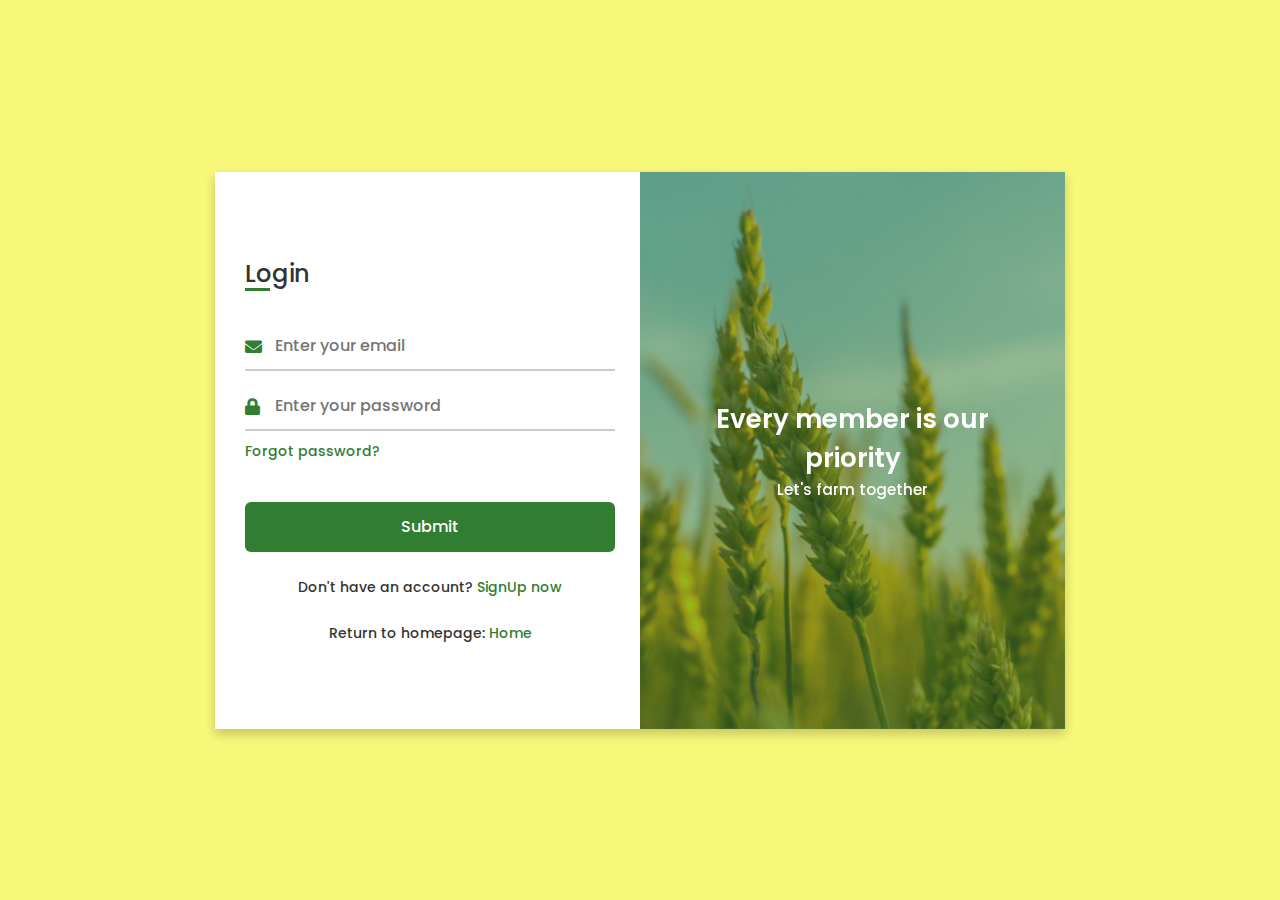
<file: sign-in/login.html>
<!DOCTYPE html>
<!-- Created by CodingLab |www.youtube.com/c/CodingLabYT-->
<html lang="en" dir="ltr">
  <head>
    <meta charset="UTF-8">
    <!--<title> Login and Registration Form in HTML & CSS | CodingLab </title>-->
    <link rel="stylesheet" href="login_style.css">
    <!-- Fontawesome CDN Link -->
    <link rel="stylesheet" href="https://cdnjs.cloudflare.com/ajax/libs/font-awesome/5.15.3/css/all.min.css">
    <script src="https://ajax.googleapis.com/ajax/libs/jquery/3.7.1/jquery.min.js"></script>

    <meta name="viewport" content="width=device-width, initial-scale=1.0">
   </head>
<body>
 
  <div class="container">
    <input type="checkbox" id="flip">
    <div class="cover">
      <div class="front">
        <img src="frontImg.png" alt="">
        <div class="text">
          <span class="text-1">Every member is our <br> priority</span>
          <span class="text-2">Let's farm together</span>
        </div>
      </div>
      <!-- <div class="back">
        <img class="backImg" src="backImg.png" alt="">
        <div class="text">
          <span class="text-1">Complete miles of journey <br> with one step</span>
          <span class="text-2">Let's get started</span>
        </div>
      </div> -->
      <div class="back sign-up-back">
        <img id="backImg" class="backImg" src="backImg.png" alt="">
        <div class="text">
          <span class="text-1">Complete miles of journey <br> with one step</span>
          <span class="text-2">Let's get started</span>
        </div>
      </div>
    </div>
    <div class="forms">
        <div class="form-content">
          <div class="login-form">
            <div class="title">Login</div>
          <form action="#">
            <div class="input-boxes">
              <div class="input-box">
                <i class="fas fa-envelope"></i>
                <input type="text" placeholder="Enter your email" required>
              </div>
              <div class="input-box">
                <i class="fas fa-lock"></i>
                <input type="password" placeholder="Enter your password" required>
              </div>
              <div class="text"><a href="#">Forgot password?</a></div>
              <div class="button input-box">
                <input type="submit" value="Submit">
              </div>
              
              <div class="text sign-up-text">Don't have an account? <label for="flip">SignUp now</label></div>
              <div class="text sign-up-text">Return to homepage: <a href="../index.html">Home</a></div>
            </div>
        </form>
      </div>
        <div class="signup-form sign-up-content">
          <div class="title">Signup</div>
        <form method="get" action="#" onsubmit="return fromValidation()">
            <div class="input-boxes">
              <div class="input-box">
                <i class="fas fa-user"></i>
                <input id="feild_name" type="text" placeholder="Enter your name">
              </div>
              <div class="input-box">
                <i class="fas fa-envelope"></i>
                <input id="feild_email" type="text" placeholder="Enter your email">
              </div>
              <div class="input-box">
                <i class="fas fa-lock"></i>
                <input id="feild_pword" type="password" placeholder="Enter your password" >
              </div>
              <div class="input-box">
                <i class="fas fa-lock"></i>
                <input id="feild_cpword" type="password" placeholder="Confirm your password" >
              </div>
              <div class="button input-box">
                <button type="submit" id="f_button">Submit</button>
              </div>
              <div class="text sign-up-text">Already have an account? <label for="flip">Login now</label></div>
              <div class="text sign-up-text">Return to homepage: <a href="../index.html">Home</a></div>
            </div>
      </form>
    </div>
    </div>
    </div>
  </div>
</body>
<script>
  function fromValidation() {
    var name1 = $("#feild_name").val();
    var pword = $("#feild_pword").val();
    var email = $("#feild_email").val();
    var cpword = $("#feild_cpword").val();


    //Validating name
    if (name1 === "") {
      alert("Enter the name");
      return false;
    } else {
      var name_check = /^[a-zA-Z ]+$/;
      if (!name_check.test(name1)) {
        alert("Invalid name! \nName must contain alphabets or space");
        return false;
      }
    }

    //Validating email
    if (email === "") {
      alert("Enter the email");
      return false;
    } else {
      var email_check = /^[a-zA-Z0-9._-]+@[a-zA-Z0-9]+\.[a-zA-Z]{2,5}$/; //. has special meaning so \. is used
      if (!email_check.test(email)) {
        alert("Invalid email! \n Format: 123@exapmle.com");
        return false;
      }
    }
    //Validating password
    //Password must contain at least one lowercase, uppercase, digit, and a special character and must be of 8-15 length
    if (pword === "") {
      alert("Enter the password");
      return false;
    } else {
      var pword_check =
        /^(?=.*[a-z])(?=.*[A-Z])(?=.*[0-9])(?=.*[@#%!*&_()$^":><".])[a-zA-Z0-9@#%!*&_()$^":><".]{8,15}$/;
      if (!pword_check.test(pword)) {
        alert(
          "Invalid password! \nPassword must contain at least one lowercase, uppercase, digit, and a special character and must be of 8-15 length"
        );
        return false;
      }
    }

    //Confirming password
    if (cpword === "") {
      alert("Please Confirm Password");
      return false;
    }
    if (pword != cpword) {
      alert(
        "Confirm Password does not match entered password!\n Please confirm password again."
      );
      return false;
    }
    return true;
  }
</script>

</html>
</file>
<file: sign-in/login_style.css>
/* Google Font Link */
@import url('https://fonts.googleapis.com/css2?family=Poppins:wght@200;300;400;500;600;700&display=swap');
*{
  margin: 0;
  padding: 0;
  box-sizing: border-box;
  font-family: "Poppins" , sans-serif;
}
body{
  min-height: 100vh;
  display: flex;
  align-items: center;
  justify-content: center;
  background: #f7f77a;
  padding: 30px;
}
.container{
  position: relative;
  max-width: 850px;
  width: 100%;
  background: #fff;
  padding: 40px 30px;
  box-shadow: 0 5px 10px rgba(0,0,0,0.2);
  perspective: 2700px;
}
.container .cover{
  position: absolute;
  top: 0;
  left: 50%;
  height: 100%;
  width: 50%;
  z-index: 98;
  transition: all 1s ease;
  transform-origin: left;
  transform-style: preserve-3d;
}
.cover .back{
  transform: rotateY(180deg);
  backface-visibility: hidden;
}

.sign-up-back {
  background-image: url('backImg.png');
  display: flex;
  flex-direction: column;
  align-items: center;
  justify-content: center;
}

.sign-up-back .text {
  text-align: center;
}

.container #flip:checked ~ .cover{
  transform: rotateY(-180deg);
}

.container #flip:checked ~ .cover .front .text {
  transform: rotateY(-180deg);
 
}

.container #flip:checked ~ .cover .front {
  background-image: url('backImg.png');
}
.container #flip:checked ~ .cover .back {
  transform: rotateY(0deg);
}

.container #flip:checked ~ .cover .back .sign-up-back {
  background-image: url('backImg.png');
}

.container #flip:checked ~ .forms .signup-form.sign-up-content {
  display: block;
}
 .container .cover .front,
 .container .cover .back{
  position: absolute;
  top: 0;
  left: 0;
  height: 100%;
  width: 100%;
}

.container .cover::before,
.container .cover::after{
  content: '';
  position: absolute;
  height: 100%;
  width: 100%;
  background: #317d31;
  opacity: 0.5;
  z-index: 12;
}
.container .cover::after{
  opacity: 0.3;
  transform: rotateY(180deg);
  backface-visibility: hidden;
}
.container .cover img{
  position: absolute;
  height: 100%;
  width: 100%;
  object-fit: cover;
  z-index: 10;
}
.container .cover .text{
  position: absolute;
  z-index: 130;
  height: 100%;
  width: 100%;
  display: flex;
  flex-direction: column;
  align-items: center;
  justify-content: center;
}
.cover .text .text-1,
.cover .text .text-2{
  font-size: 26px;
  font-weight: 600;
  color: #fff;
  text-align: center;
}
.cover .text .text-2{
  font-size: 15px;
  font-weight: 500;
}
.container .forms{
  height: 100%;
  width: 100%;
  background: #fff;
}
.container .form-content{
  display: flex;
  align-items: center;
  justify-content: space-between;
}
.form-content .login-form,
.form-content .signup-form{
  width: calc(100% / 2 - 25px);
}
.forms .form-content .title{
  position: relative;
  font-size: 24px;
  font-weight: 500;
  color: #333;
}
.forms .form-content .title:before{
  content: '';
  position: absolute;
  left: 0;
  bottom: 0;
  height: 3px;
  width: 25px;
  background: #317d31;
}
.forms .signup-form  .title:before{
  width: 20px;
}
.forms .form-content .input-boxes{
  margin-top: 30px;
}
.forms .form-content .input-box{
  display: flex;
  align-items: center;
  height: 50px;
  width: 100%;
  margin: 10px 0;
  position: relative;
}
.form-content .input-box input, button{
  height: 100%;
  width: 100%;
  outline: none;
  border: none;
  padding: 0 30px;
  font-size: 16px;
  font-weight: 500;
  border-bottom: 2px solid rgba(0,0,0,0.2);
  transition: all 0.3s ease;
}
.form-content .input-box input:focus,
.form-content .input-box input:valid{
  border-color:#317d31;
}
.form-content .input-box i{
  position: absolute;
  color:#317d31;
  font-size: 17px;
}
.forms .form-content .text{
  font-size: 14px;
  font-weight: 500;
  color: #333;
}
.forms .form-content .text a{
  text-decoration: none;
}
.forms .form-content .text a:hover{
  text-decoration: underline;
}
.forms .form-content .button{
  color: #fff;
  margin-top: 40px;
}
.forms .form-content .button input, button{
  color: #fff;
  background: #317d31;
  border-radius: 6px;
  padding: 0;
  cursor: pointer;
  transition: all 0.4s ease;
}
.forms .form-content .button input:hover{
  background:#317d31;
}
.forms .form-content label, a{
  color: #317d31;
  cursor: pointer;
}
.forms .form-content label:hover{
  text-decoration: underline;
}
.forms .form-content .login-text,
.forms .form-content .sign-up-text{
  text-align: center;
  margin-top: 25px;
}
.container #flip{
  display: none;
}
@media (max-width: 730px) {
  .container .cover{
    display: none;
  }
  .form-content .login-form,
  .form-content .signup-form{
    width: 100%;
  }
  .form-content .signup-form{
    display: none;
  }
  .container #flip:checked ~ .forms .signup-form{
    display: block;
  }
  .container #flip:checked ~ .forms .login-form{
    display: none;
  }
}
</file>
